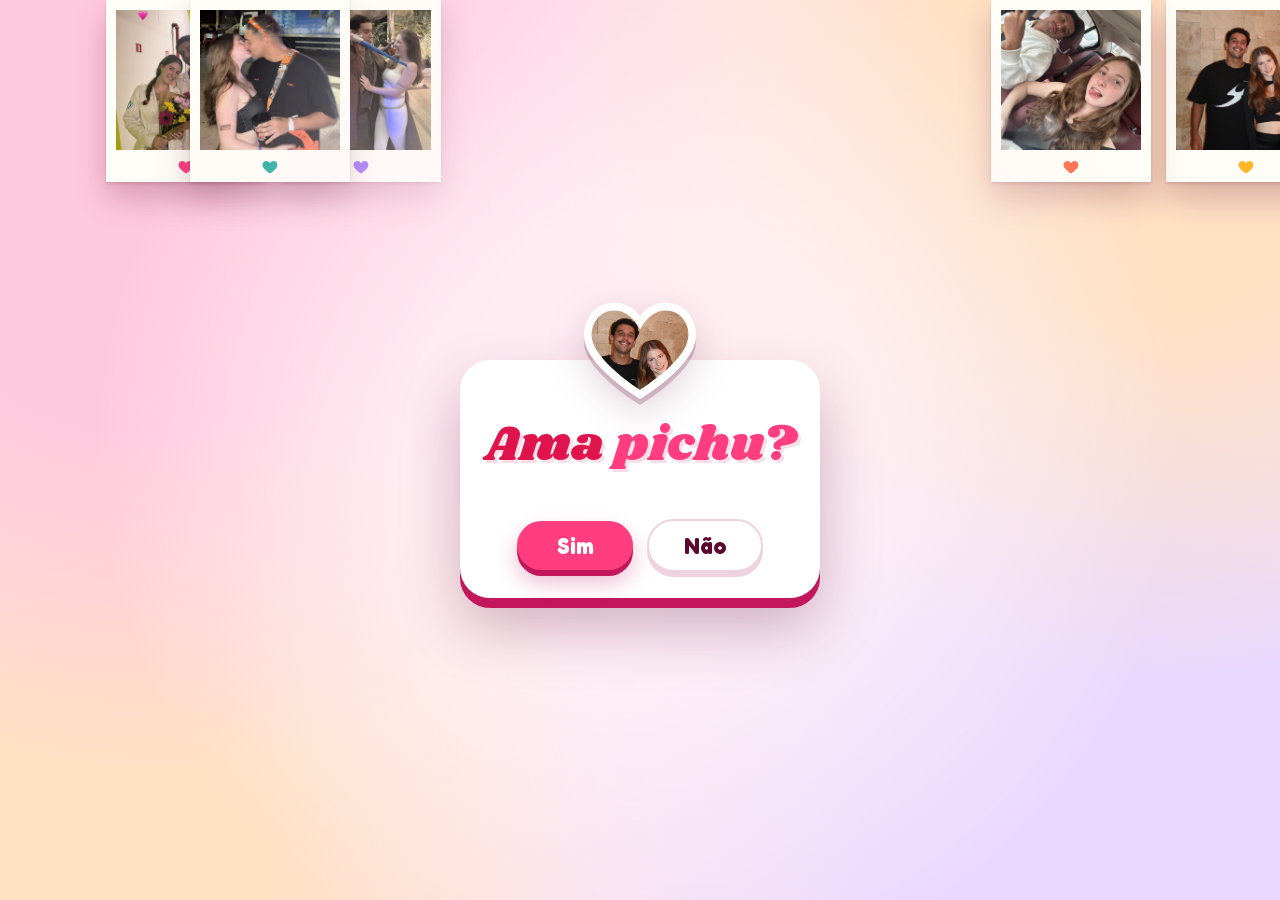
<file: index.html>
<!DOCTYPE html>
<html lang="pt-BR">
<head>
<meta charset="utf-8">
<meta name="viewport" content="width=device-width, initial-scale=1">
<title>2 anos de Braula</title>
<meta name="description" content="Gire a roleta e descubra onde é a janta dos pichu.">
<meta property="og:title" content="2 anos de Braula">
<meta property="og:description" content="Gire a roleta e descubra onde é a janta dos pichu.">
<meta name="theme-color" content="#FFD6E6">
<link rel="icon" href="data:image/svg+xml,%3Csvg xmlns='http://www.w3.org/2000/svg' viewBox='0 0 24 24'%3E%3Cpath fill='%23E0144C' d='M12 21s-7.5-4.6-9.6-9.2C.9 8.4 2.9 4 7 4c2.2 0 3.8 1.2 5 3 1.2-1.8 2.8-3 5-3 4.1 0 6.1 4.4 4.6 7.8C19.5 16.4 12 21 12 21z'/%3E%3C/svg%3E">
<!-- The site lives in 2-anos-de-braula/; this page just sends visitors there. -->
<meta http-equiv="refresh" content="0; url=2-anos-de-braula/">
<script>location.replace("2-anos-de-braula/");</script>
<style>html, body { margin: 0; height: 100%; background: #FFE3EE; }</style>
</head>
<body>
<p style="font-family: system-ui, sans-serif; text-align: center; padding-top: 40vh; color: #5A0A2E;"><a href="2-anos-de-braula/" style="color: #E0144C;">Abrir 2 anos de Braula</a></p>
</body>
</html>
</file>
